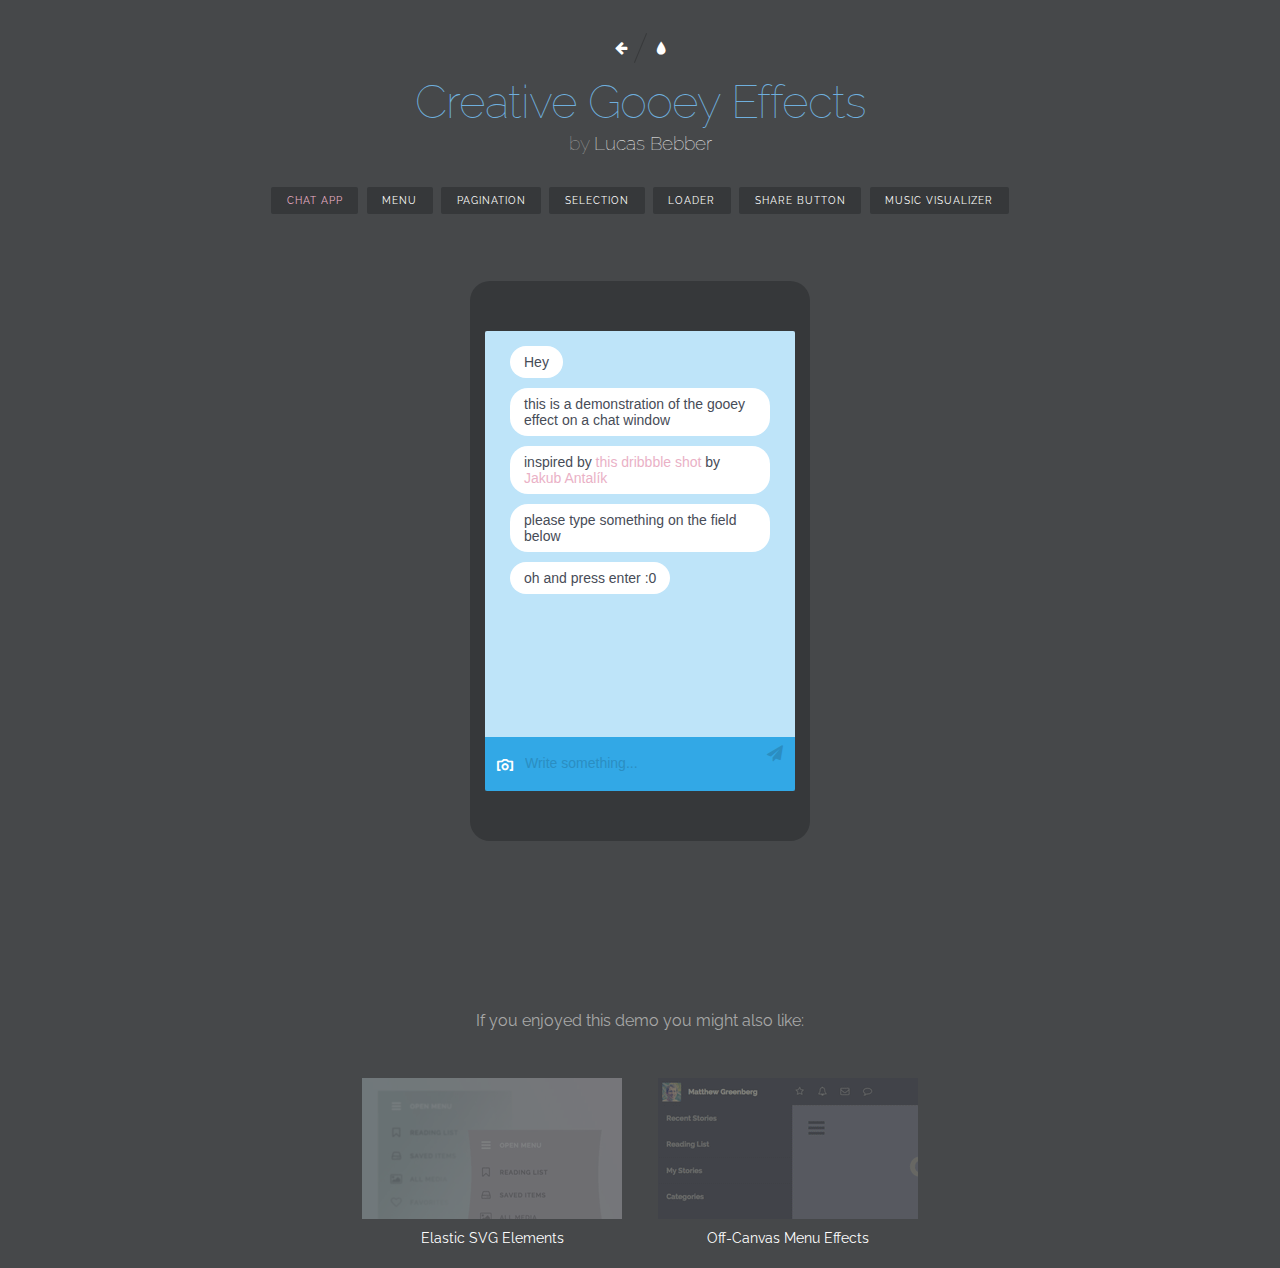
<file: index.html>
<!DOCTYPE html>
<html lang="en" class="no-js">
	<head>
		<meta charset="UTF-8" />
		<meta http-equiv="X-UA-Compatible" content="IE=edge">
		<meta name="viewport" content="width=device-width, initial-scale=1, user-scalable=no">
		<title>Creative Gooey Effects: Chat App</title>
		<meta name="description" content="Practical examples of how to apply the Gooey effect by Lucas Bebber" />
		<meta name="keywords" content="gooey, effect, inspiration, web design, example, css, svg, filter" />
		<meta name="author" content="Lucas Bebber for Codrops" />
		<link rel="shortcut icon" href="../favicon.ico">
		<link rel="stylesheet" type="text/css" href="css/normalize.css" />
		<link rel="stylesheet" type="text/css" href="fonts/font-awesome-4.3.0/css/font-awesome.min.css" />
		<link rel="stylesheet" type="text/css" href="fonts/vicons/vicons-font.css" />
		<link rel="stylesheet" type="text/css" href="css/base.css" />
		<link rel="stylesheet" type="text/css" href="css/chat.css" />
		<!--[if IE]>
  		<script src="http://html5shiv.googlecode.com/svn/trunk/html5.js"></script>
		<![endif]-->
	</head>
	<body class="demo-1">
		<div class="container">
			<header class="codrops-header">
				<div class="codrops-links">
					<a class="codrops-icon codrops-icon--prev" href="http://tympanus.net/Tutorials/PlayfulTrampolineEffect/" title="Previous Demo"><span>Previous Demo</span></a>
					<a class="codrops-icon codrops-icon--drop" href="http://tympanus.net/codrops/?p=23487" title="Back to the article"><span>Back to the Codrops article</span></a>
				</div>
				<h1>Creative Gooey Effects <span>by <a href="http://twitter.com/lucasbebber">Lucas Bebber</a></span></h1>
				<nav class="codrops-demos">
					<a class="current-demo" href="index.html">Chat App</a>
					<a href="menu.html">Menu</a>
					<a href="pagination.html">Pagination</a>
					<a href="select.html">Selection</a>
					<a href="send.html">Loader</a>
					<a href="share.html">Share Button</a>
					<a href="player.html">Music Visualizer</a>
				</nav>
			</header>
			<div class="content">
				<div class="chat-window">
					<div class="chat-messages">
						<ol class="chat-messages-list">
							<li class="chat-message chat-message-friend">
								<div class="chat-message-bubble">
									Hey
								</div>
							</li>
							<li class="chat-message chat-message-friend">
								<div class="chat-message-bubble">
									this is a demonstration of the gooey effect on a chat window
								</div>
							</li>
							<li class="chat-message chat-message-friend">
								<div class="chat-message-bubble">
									inspired by <a href="https://dribbble.com/shots/1901175-Chat-Animation">this dribbble shot</a> by <a href="https://dribbble.com/antalik">Jakub Antalík</a>
								</div>
							</li>
							<li class="chat-message chat-message-friend">
								<div class="chat-message-bubble">
									please type something on the field below
								</div>
							</li>
							<li class="chat-message chat-message-friend">
								<div class="chat-message-bubble">
									oh and press enter :0
								</div>
							</li>
						</ol>
					</div>
					<div class="chat-input-bar">
						<div class="chat-info-container">

						</div>
						<div class="chat-effect-container">
							<div class="chat-effect-bar"></div>
						</div>
						<div class="chat-input-wrapper">
							<button class="chat-input-tool">
								<i class="icon icon-camera"></i>
							</button>
							<div class="chat-input" contenteditable></div>
							<button class="chat-send">
								<i class="fa fa-paper-plane"></i>
							</button>
						</div>
					</div>
				</div>
			</div>
			<svg xmlns="http://www.w3.org/2000/svg" version="1.1" width="800">
			  <defs>
			    <filter id="goo">
			      <feGaussianBlur in="SourceGraphic" stdDeviation="10" result="blur" />
			      <feColorMatrix in="blur" mode="matrix" values="1 0 0 0 0  0 1 0 0 0  0 0 1 0 0  0 0 0 19 -9" result="goo" />
			      <feComposite in="SourceGraphic" in2="goo" />
			    </filter>
			  </defs>
			</svg>
			<!-- Related demos -->
			<section class="content content--related">
				<p>If you enjoyed this demo you might also like:</p>
				<a class="media-item" href="http://tympanus.net/Development/ElasticSVGElements/">
					<img class="media-item__img" src="img/related/MorphingShapeEffects.png">
					<h3 class="media-item__title">Elastic SVG Elements</h3>
				</a>
				<a class="media-item" href="http://tympanus.net/Development/OffCanvasMenuEffects/">
					<img class="media-item__img" src="img/related/OffCanvasMenuEffects.png">
					<h3 class="media-item__title">Off-Canvas Menu Effects</h3>
				</a>
			</section>
		</div><!-- /container -->
		<script src="js/jquery.min.js"></script>
		<script src="js/TweenMax.min.js"></script>
		<script src="js/chat.js"></script>
	</body>
</html>
</file>
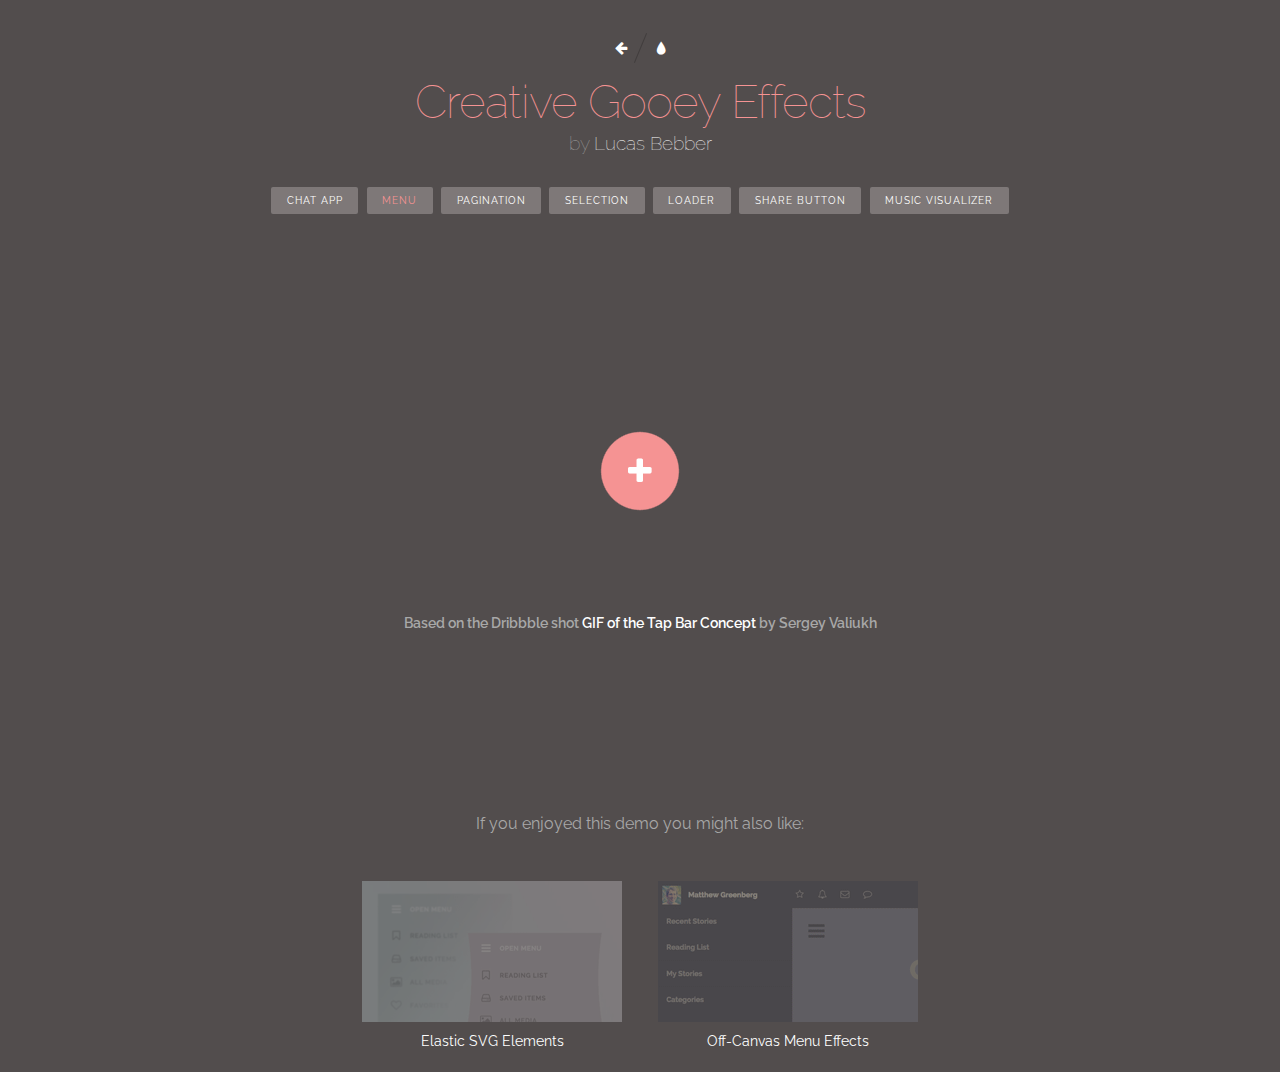
<file: menu.html>
<!DOCTYPE html>
<html lang="en" class="no-js">
	<head>
		<meta charset="UTF-8" />
		<meta http-equiv="X-UA-Compatible" content="IE=edge">
		<meta name="viewport" content="width=device-width, initial-scale=1, user-scalable=no">
		<title>Creative Gooey Effects: Menu</title>
		<meta name="description" content="Practical examples of how to apply the Gooey effect by Lucas Bebber" />
		<meta name="keywords" content="gooey, effect, inspiration, web design, example, css, svg, filter" />
		<meta name="author" content="Lucas Bebber for Codrops" />
		<link rel="shortcut icon" href="../favicon.ico">
		<link rel="stylesheet" type="text/css" href="css/normalize.css" />
		<link rel="stylesheet" type="text/css" href="fonts/font-awesome-4.3.0/css/font-awesome.min.css" />
		<link rel="stylesheet" type="text/css" href="fonts/vicons/vicons-font.css" />
		<link rel="stylesheet" type="text/css" href="css/base.css" />
		<link rel="stylesheet" type="text/css" href="css/menu.css" />
		<!--[if IE]>
  		<script src="http://html5shiv.googlecode.com/svn/trunk/html5.js"></script>
		<![endif]-->
	</head>
	<body class="demo-2">
		<div class="container">
			<header class="codrops-header">
				<div class="codrops-links">
					<a class="codrops-icon codrops-icon--prev" href="http://tympanus.net/Tutorials/PlayfulTrampolineEffect/" title="Previous Demo"><span>Previous Demo</span></a>
					<a class="codrops-icon codrops-icon--drop" href="http://tympanus.net/codrops/?p=23487" title="Back to the article"><span>Back to the Codrops article</span></a>
				</div>
				<h1>Creative Gooey Effects <span>by <a href="http://twitter.com/lucasbebber">Lucas Bebber</a></span></h1>
				<nav class="codrops-demos">
					<a href="index.html">Chat App</a>
					<a class="current-demo" href="menu.html">Menu</a>
					<a href="pagination.html">Pagination</a>
					<a href="select.html">Selection</a>
					<a href="send.html">Loader</a>
					<a href="share.html">Share Button</a>
					<a href="player.html">Music Visualizer</a>
				</nav>
			</header>
			<div class="content">
				<div class="menu">
					<div class="menu-wrapper">
						<ul class="menu-items">
							<li class="menu-item">
								<button class="menu-item-button">
									<i class="menu-item-icon icon icon-reply"></i>
								</button>
								<div class="menu-item-bounce"></div>
							</li>
							<li class="menu-item">
								<button class="menu-item-button">
									<i class="menu-item-icon icon icon-box"></i>
								</button>
								<div class="menu-item-bounce"></div>
							</li>
							<li class="menu-item">
								<button class="menu-item-button">
									<i class="menu-item-icon icon icon-trash"></i>
								</button>
								<div class="menu-item-bounce"></div>
							</li>
						</ul>
						<button class="menu-toggle-button">
							<i class="fa fa-plus menu-toggle-icon"></i>
						</button>
					</div>
				</div>
				<p class="info">Based on the Dribbble shot <a href="https://dribbble.com/shots/1936758-GIF-of-the-Tap-Bar-Concept">GIF of the Tap Bar Concept</a> by Sergey Valiukh</p>
			</div>

			<svg xmlns="http://www.w3.org/2000/svg" version="1.1" width="800">
			  <defs>
			    <filter id="goo">
			      <feGaussianBlur in="SourceGraphic" stdDeviation="10" result="blur" />
			      <feColorMatrix in="blur" mode="matrix" values="1 0 0 0 0  0 1 0 0 0  0 0 1 0 0  0 0 0 19 -9" result="goo" />
			      <feComposite in="SourceGraphic" in2="goo" operator="atop"/>
			    </filter>
			  </defs>
			</svg>
			<!-- Related demos -->
			<section class="content content--related">
				<p>If you enjoyed this demo you might also like:</p>
				<a class="media-item" href="http://tympanus.net/Development/ElasticSVGElements/">
					<img class="media-item__img" src="img/related/MorphingShapeEffects.png">
					<h3 class="media-item__title">Elastic SVG Elements</h3>
				</a>
				<a class="media-item" href="http://tympanus.net/Development/OffCanvasMenuEffects/">
					<img class="media-item__img" src="img/related/OffCanvasMenuEffects.png">
					<h3 class="media-item__title">Off-Canvas Menu Effects</h3>
				</a>
			</section>
			<script src="js/jquery.min.js"></script>
			<script src="js/TweenMax.min.js"></script>
			<script src="js/menu.js"></script>
		</div><!-- /container -->
	</body>
</html>
</file>
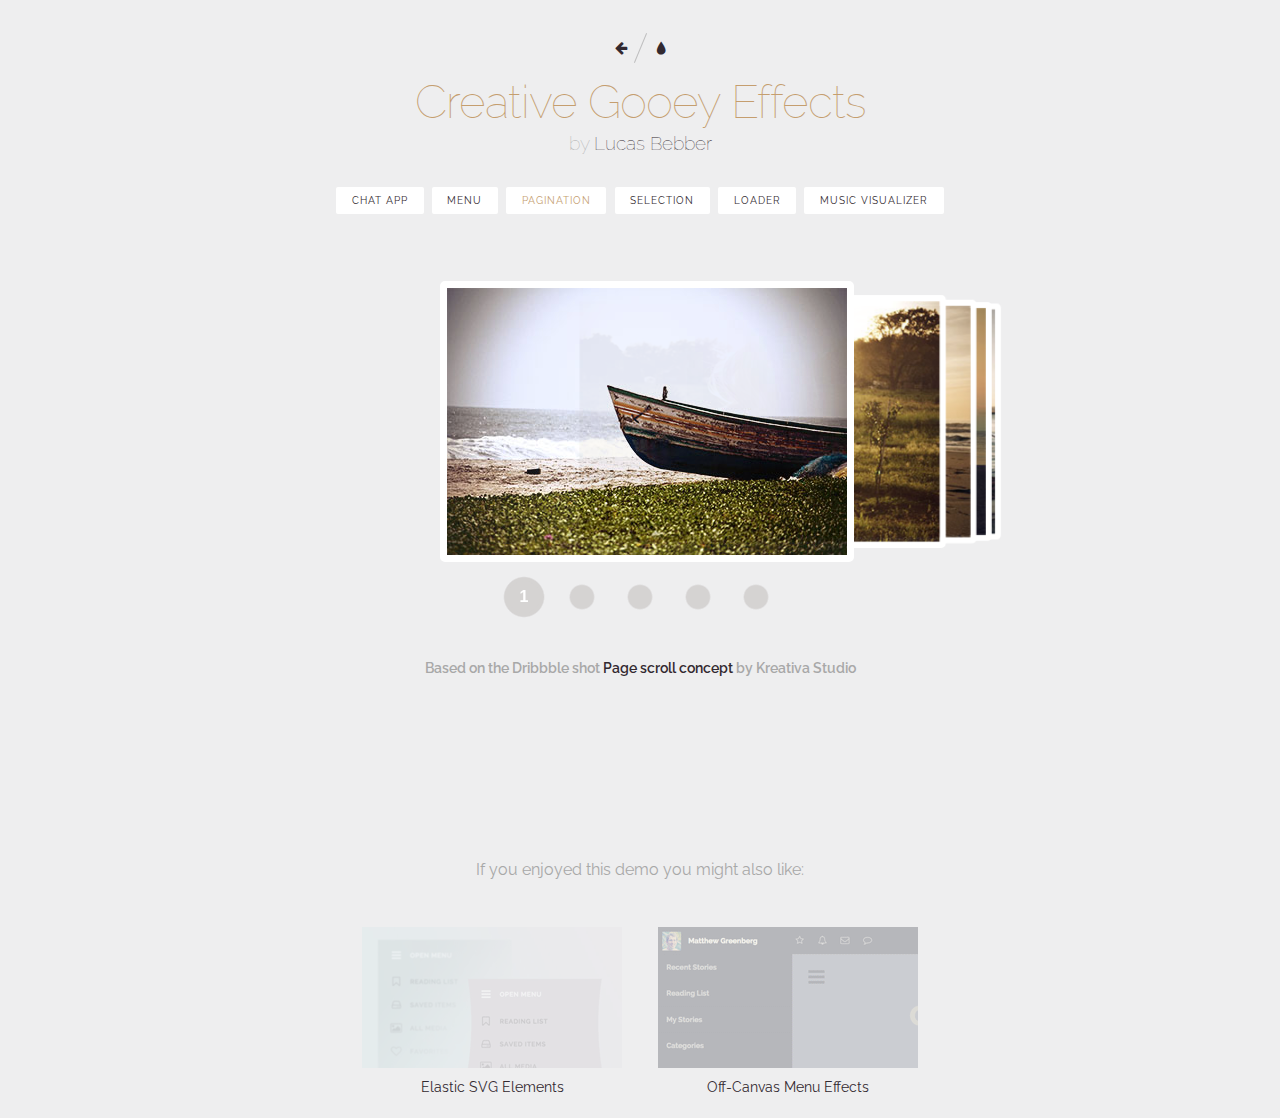
<file: pagination.html>
<!DOCTYPE html>
<html lang="en" class="no-js">
	<head>
		<meta charset="UTF-8" />
		<meta http-equiv="X-UA-Compatible" content="IE=edge">
		<meta name="viewport" content="width=device-width, initial-scale=1, user-scalable=no">
		<title>Creative Gooey Effects: Menu</title>
		<meta name="description" content="Practical examples of how to apply the Gooey effect by Lucas Bebber" />
		<meta name="keywords" content="gooey, effect, inspiration, web design, example, css, svg, filter" />
		<meta name="author" content="Lucas Bebber for Codrops" />
		<link rel="shortcut icon" href="../favicon.ico">
		<link rel="stylesheet" type="text/css" href="css/normalize.css" />
		<link rel="stylesheet" type="text/css" href="fonts/font-awesome-4.3.0/css/font-awesome.min.css" />
		<link rel="stylesheet" type="text/css" href="fonts/vicons/vicons-font.css" />
		<link rel="stylesheet" type="text/css" href="css/base.css" />
		<link rel="stylesheet" type="text/css" href="css/pagination.css" />
		<!--[if IE]>
  		<script src="http://html5shiv.googlecode.com/svn/trunk/html5.js"></script>
		<![endif]-->
	</head>
	<body class="demo-3">
		<div class="container">
			<header class="codrops-header">
				<div class="codrops-links">
					<a class="codrops-icon codrops-icon--prev" href="http://tympanus.net/Tutorials/PlayfulTrampolineEffect/" title="Previous Demo"><span>Previous Demo</span></a>
					<a class="codrops-icon codrops-icon--drop" href="http://tympanus.net/codrops/?p=23487" title="Back to the article"><span>Back to the Codrops article</span></a>
				</div>
				<h1>Creative Gooey Effects <span>by <a href="http://twitter.com/lucasbebber">Lucas Bebber</a></span></h1>
				<nav class="codrops-demos">
					<a href="index.html">Chat App</a>
					<a href="menu.html">Menu</a>
					<a class="current-demo" href="pagination.html">Pagination</a>
					<a href="select.html">Selection</a>
					<a href="send.html">Loader</a>
					<a href="player.html">Music Visualizer</a>
				</nav>
			</header>
			<div class="content">
				<div class="pagination">
					<div class="pagination-content">
						<div class="pagination-item">
							<img src="img/1.jpg" alt="image01" />
						</div>
						<div class="pagination-item">
							<img src="img/2.jpg" alt="image02" />
						</div>
						<div class="pagination-item">
							<img src="img/3.jpg" alt="image03" />
						</div>
						<div class="pagination-item">
							<img src="img/4.jpg" alt="image04" />
						</div>
						<div class="pagination-item">
							<img src="img/5.jpg" alt="image05" />
						</div>
					</div>
					<div class="pagination-navigation">
						<div class="pagination-current"></div>
						<div class="pagination-dots">
							<button class="pagination-dot">
								<span class="pagination-number">1</span>
							</button>
							<button class="pagination-dot">
								<span class="pagination-number">2</span>
							</button>
							<button class="pagination-dot">
								<span class="pagination-number">3</span>
							</button>
							<button class="pagination-dot">
								<span class="pagination-number">4</span>
							</button>
							<button class="pagination-dot">
								<span class="pagination-number">5</span>
							</button>
						</div>
					</div>
				</div>
				<p class="info">Based on the Dribbble shot <a href="https://dribbble.com/shots/1676635-Page-scroll-concept">Page scroll concept</a> by Kreativa Studio</p>
			</div>

			<svg xmlns="http://www.w3.org/2000/svg" version="1.1" width="800">
			  <defs>
			    <filter id="goo">
			      <feGaussianBlur in="SourceGraphic" stdDeviation="10" result="blur" />
			      <feColorMatrix in="blur" mode="matrix" values="1 0 0 0 0  0 1 0 0 0  0 0 1 0 0  0 0 0 19 -9" result="goo" />
			      <feComposite in="SourceGraphic" in2="goo" operator="atop"/>
			    </filter>
			  </defs>
			</svg>
			<!-- Related demos -->
			<section class="content content--related">
				<p>If you enjoyed this demo you might also like:</p>
				<a class="media-item" href="http://tympanus.net/Development/ElasticSVGElements/">
					<img class="media-item__img" src="img/related/MorphingShapeEffects.png">
					<h3 class="media-item__title">Elastic SVG Elements</h3>
				</a>
				<a class="media-item" href="http://tympanus.net/Development/OffCanvasMenuEffects/">
					<img class="media-item__img" src="img/related/OffCanvasMenuEffects.png">
					<h3 class="media-item__title">Off-Canvas Menu Effects</h3>
				</a>
			</section>
			<script src="js/jquery.min.js"></script>
			<script src="js/TweenMax.min.js"></script>
			<script src="js/pagination.js"></script>
		</div><!-- /container -->
	</body>
</html>
</file>
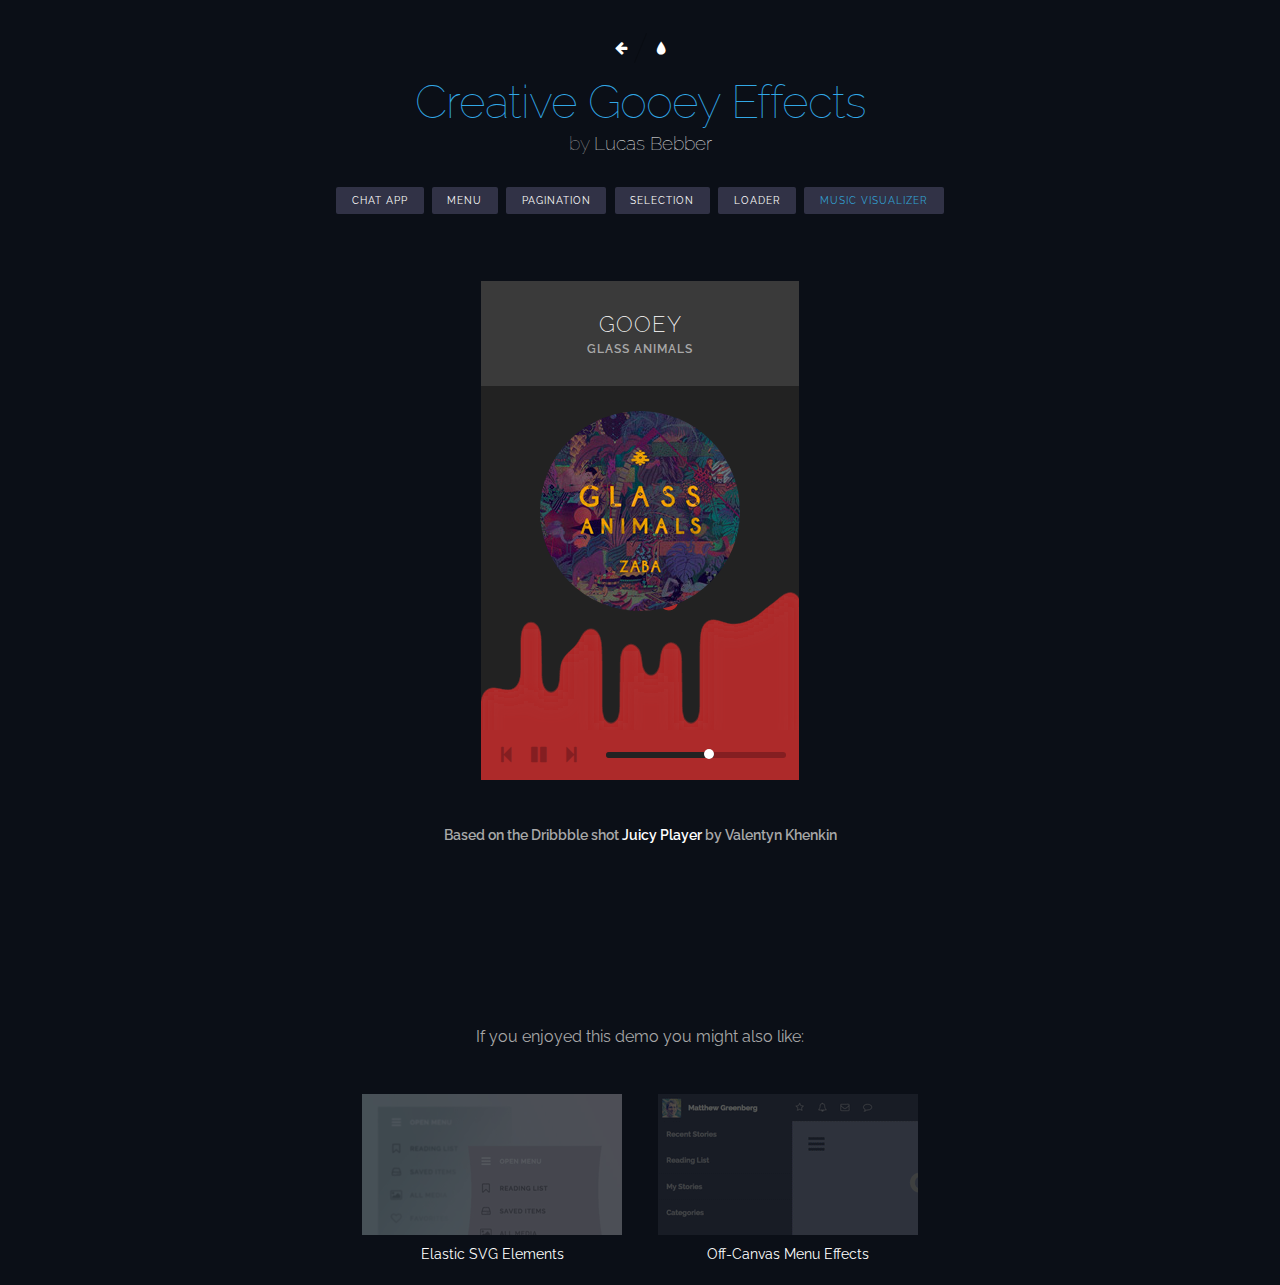
<file: player.html>
<!DOCTYPE html>
<html lang="en" class="no-js">
	<head>
		<meta charset="UTF-8" />
		<meta http-equiv="X-UA-Compatible" content="IE=edge">
		<meta name="viewport" content="width=device-width, initial-scale=1, user-scalable=no">
		<title>Creative Gooey Effects: Music Visualizer</title>
		<meta name="description" content="Practical examples of how to apply the Gooey effect by Lucas Bebber" />
		<meta name="keywords" content="gooey, effect, inspiration, web design, example, css, svg, filter" />
		<meta name="author" content="Lucas Bebber for Codrops" />
		<link rel="shortcut icon" href="../favicon.ico">
		<link rel="stylesheet" type="text/css" href="css/normalize.css" />
		<link rel="stylesheet" type="text/css" href="fonts/font-awesome-4.3.0/css/font-awesome.min.css" />
		<link rel="stylesheet" type="text/css" href="fonts/vicons/vicons-font.css" />
		<link rel="stylesheet" type="text/css" href="css/base.css" />
		<link rel="stylesheet" type="text/css" href="css/player.css" />
		<!--[if IE]>
  		<script src="http://html5shiv.googlecode.com/svn/trunk/html5.js"></script>
		<![endif]-->
	</head>
	<body class="demo-6">
		<div class="container">
			<header class="codrops-header">
				<div class="codrops-links">
					<a class="codrops-icon codrops-icon--prev" href="http://tympanus.net/Tutorials/PlayfulTrampolineEffect/" title="Previous Demo"><span>Previous Demo</span></a>
					<a class="codrops-icon codrops-icon--drop" href="http://tympanus.net/codrops/?p=23487" title="Back to the article"><span>Back to the Codrops article</span></a>
				</div>
				<h1>Creative Gooey Effects <span>by <a href="http://twitter.com/lucasbebber">Lucas Bebber</a></span></h1>
				<nav class="codrops-demos">
					<a href="index.html">Chat App</a>
					<a href="menu.html">Menu</a>
					<a href="pagination.html">Pagination</a>
					<a href="select.html">Selection</a>
					<a href="send.html">Loader</a>
					<a class="current-demo" href="player.html">Music Visualizer</a>
				</nav>
			</header>
			<div class="content">
				<div class="player">
					<div class="player-info">
						<div class="player-info-text">
							<h2 class="player-song-name">Gooey</h2>
							<h3 class="player-artist">Glass Animals</h3>
						</div>
						<div class="player-cover">
							<img src="img/glassanimals.jpg" alt="Glass Animals Albumart">
						</div>
					</div>
					<div class="player-spectrum">
						<div class="player-spectrum-bars">
							<div class="player-spectrum-bar"></div>
							<div class="player-spectrum-bar"></div>
							<div class="player-spectrum-bar"></div>
							<div class="player-spectrum-bar"></div>
							<div class="player-spectrum-bar"></div>
							<div class="player-spectrum-bar"></div>
							<div class="player-spectrum-bar"></div>
							<div class="player-spectrum-bar"></div>
							<div class="player-spectrum-bar"></div>
							<div class="player-spectrum-bar"></div>
							<div class="player-spectrum-bar"></div>
							<div class="player-spectrum-bar"></div>
							<div class="player-spectrum-bar"></div>
							<div class="player-spectrum-bar"></div>
							<div class="player-spectrum-bar"></div>
							<div class="player-spectrum-bar"></div>
						</div>
						<div class="player-spectrum-floor"></div>
					</div>
					<div class="player-drops"></div>
					<div class="player-controls">
						<div class="player-buttons">
							<button class="player-button">
								<i class="fa fa-step-backward"></i> 
							</button>
							<button class="player-button play-pause-button">
								<i class="fa fa-pause"></i> 
							</button>
							<button class="player-button">
								<i class="fa fa-step-forward"></i> 
							</button>
						</div>
						<div class="player-slider"></div>
					</div>
				</div>
				<p class="info">Based on the Dribbble shot <a href="https://dribbble.com/shots/1857356-Juicy-Player">Juicy Player</a> by Valentyn Khenkin</p>
			</div>
			<svg xmlns="http://www.w3.org/2000/svg" version="1.1" width="800">
			  <defs>
			    <filter id="goo">
			      <feGaussianBlur in="SourceGraphic" stdDeviation="10" result="blur" />
			      <feColorMatrix in="blur" mode="matrix" values="1 0 0 0 0  0 1 0 0 0  0 0 1 0 0  0 0 0 19 -9" result="goo" />
			      <feComposite in="SourceGraphic" in2="goo" operator="atop"/>
			    </filter>
			    <filter id="goo-no-comp">
			      <feGaussianBlur in="SourceGraphic" stdDeviation="10" result="blur" />
			      <feColorMatrix in="blur" mode="matrix" values="1 0 0 0 0  0 1 0 0 0  0 0 1 0 0  0 0 0 20 -9" result="goo" />
			    </filter>
			    <filter id="goo-drops">
			      <feGaussianBlur in="SourceGraphic" stdDeviation="6" result="blur" />
			      <feColorMatrix in="blur" mode="matrix" values="1 0 0 0 0  0 1 0 0 0  0 0 1 0 0  0 0 0 19 -9" result="goo" />
			    </filter>
			  </defs>
			</svg>
			<!-- Related demos -->
			<section class="content content--related">
				<p>If you enjoyed this demo you might also like:</p>
				<a class="media-item" href="http://tympanus.net/Development/ElasticSVGElements/">
					<img class="media-item__img" src="img/related/MorphingShapeEffects.png">
					<h3 class="media-item__title">Elastic SVG Elements</h3>
				</a>
				<a class="media-item" href="http://tympanus.net/Development/OffCanvasMenuEffects/">
					<img class="media-item__img" src="img/related/OffCanvasMenuEffects.png">
					<h3 class="media-item__title">Off-Canvas Menu Effects</h3>
				</a>
			</section>
			<script src="js/jquery.min.js"></script>
			<script src="js/TweenMax.min.js"></script>
			<script src="js/player.js"></script>
		</div><!-- /container -->
	</body>
</html>
</file>
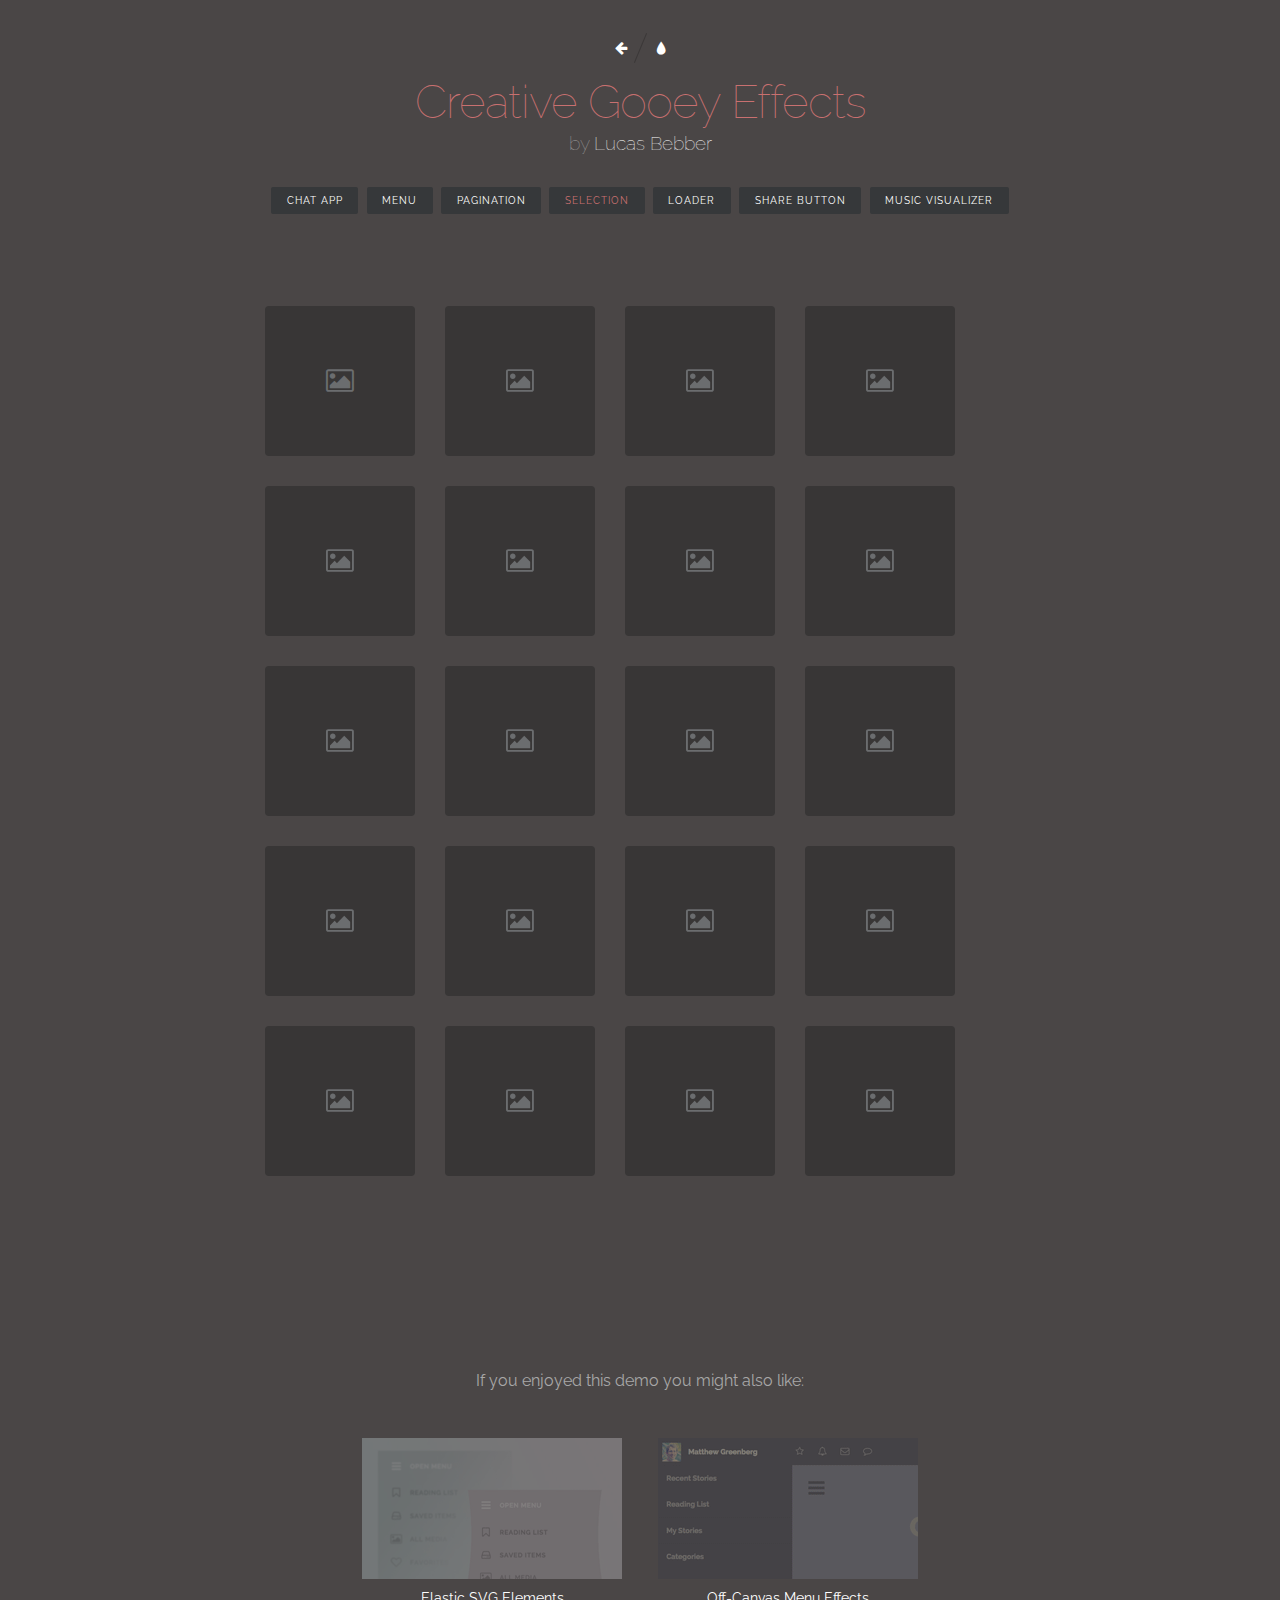
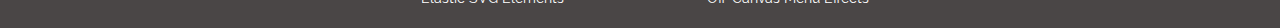
<file: select.html>
<!DOCTYPE html>
<html lang="en" class="no-js">
	<head>
		<meta charset="UTF-8" />
		<meta http-equiv="X-UA-Compatible" content="IE=edge">
		<meta name="viewport" content="width=device-width, initial-scale=1, user-scalable=no">
		<title>Creative Gooey Effects: Selection</title>
		<meta name="description" content="Practical examples of how to apply the Gooey effect by Lucas Bebber" />
		<meta name="keywords" content="gooey, effect, inspiration, web design, example, css, svg, filter" />
		<meta name="author" content="Lucas Bebber for Codrops" />
		<link rel="shortcut icon" href="../favicon.ico">
		<link rel="stylesheet" type="text/css" href="css/normalize.css" />
		<link rel="stylesheet" type="text/css" href="fonts/font-awesome-4.3.0/css/font-awesome.min.css" />
		<link rel="stylesheet" type="text/css" href="fonts/vicons/vicons-font.css" />
		<link rel="stylesheet" type="text/css" href="css/base.css" />
		<link rel="stylesheet" type="text/css" href="css/select.css" />
		<!--[if IE]>
  		<script src="http://html5shiv.googlecode.com/svn/trunk/html5.js"></script>
		<![endif]-->
	</head>
	<body class="demo-4">
		<div class="container">
			<header class="codrops-header">
				<div class="codrops-links">
					<a class="codrops-icon codrops-icon--prev" href="http://tympanus.net/Tutorials/PlayfulTrampolineEffect/" title="Previous Demo"><span>Previous Demo</span></a>
					<a class="codrops-icon codrops-icon--drop" href="http://tympanus.net/codrops/?p=23487" title="Back to the article"><span>Back to the Codrops article</span></a>
				</div>
				<h1>Creative Gooey Effects <span>by <a href="http://twitter.com/lucasbebber">Lucas Bebber</a></span></h1>
				<nav class="codrops-demos">
					<a href="index.html">Chat App</a>
					<a href="menu.html">Menu</a>
					<a href="pagination.html">Pagination</a>
					<a class="current-demo" href="select.html">Selection</a>
					<a href="send.html">Loader</a>
					<a href="share.html">Share Button</a>
					<a href="player.html">Music Visualizer</a>
				</nav>
			</header>
			<div class="content">
				<div class="select-container">
					<div class="selection-highlights"></div>
					<div class="selection-content"></div>
				</div>
			</div>
			<svg xmlns="http://www.w3.org/2000/svg" version="1.1" width="800">
			  <defs>
			    <filter id="goo">
			      <feGaussianBlur in="SourceGraphic" stdDeviation="9" result="blur" />
			      <feColorMatrix in="blur" mode="matrix" values="1 0 0 0 0  0 1 0 0 0  0 0 1 0 0  0 0 0 20 -6" result="goo" />
			      <feComposite in="SourceGraphic" in2="goo" operator="atop" result="goo"/>
			    </filter>
			  </defs>
			</svg>
			<!-- Related demos -->
			<section class="content content--related">
				<p>If you enjoyed this demo you might also like:</p>
				<a class="media-item" href="http://tympanus.net/Development/ElasticSVGElements/">
					<img class="media-item__img" src="img/related/MorphingShapeEffects.png">
					<h3 class="media-item__title">Elastic SVG Elements</h3>
				</a>
				<a class="media-item" href="http://tympanus.net/Development/OffCanvasMenuEffects/">
					<img class="media-item__img" src="img/related/OffCanvasMenuEffects.png">
					<h3 class="media-item__title">Off-Canvas Menu Effects</h3>
				</a>
			</section>
		</div><!-- /container -->
		<script src="js/jquery.min.js"></script>
		<script src="js/TweenMax.min.js"></script>
		<script src="js/select.js"></script>
	</body>
</html>
</file>
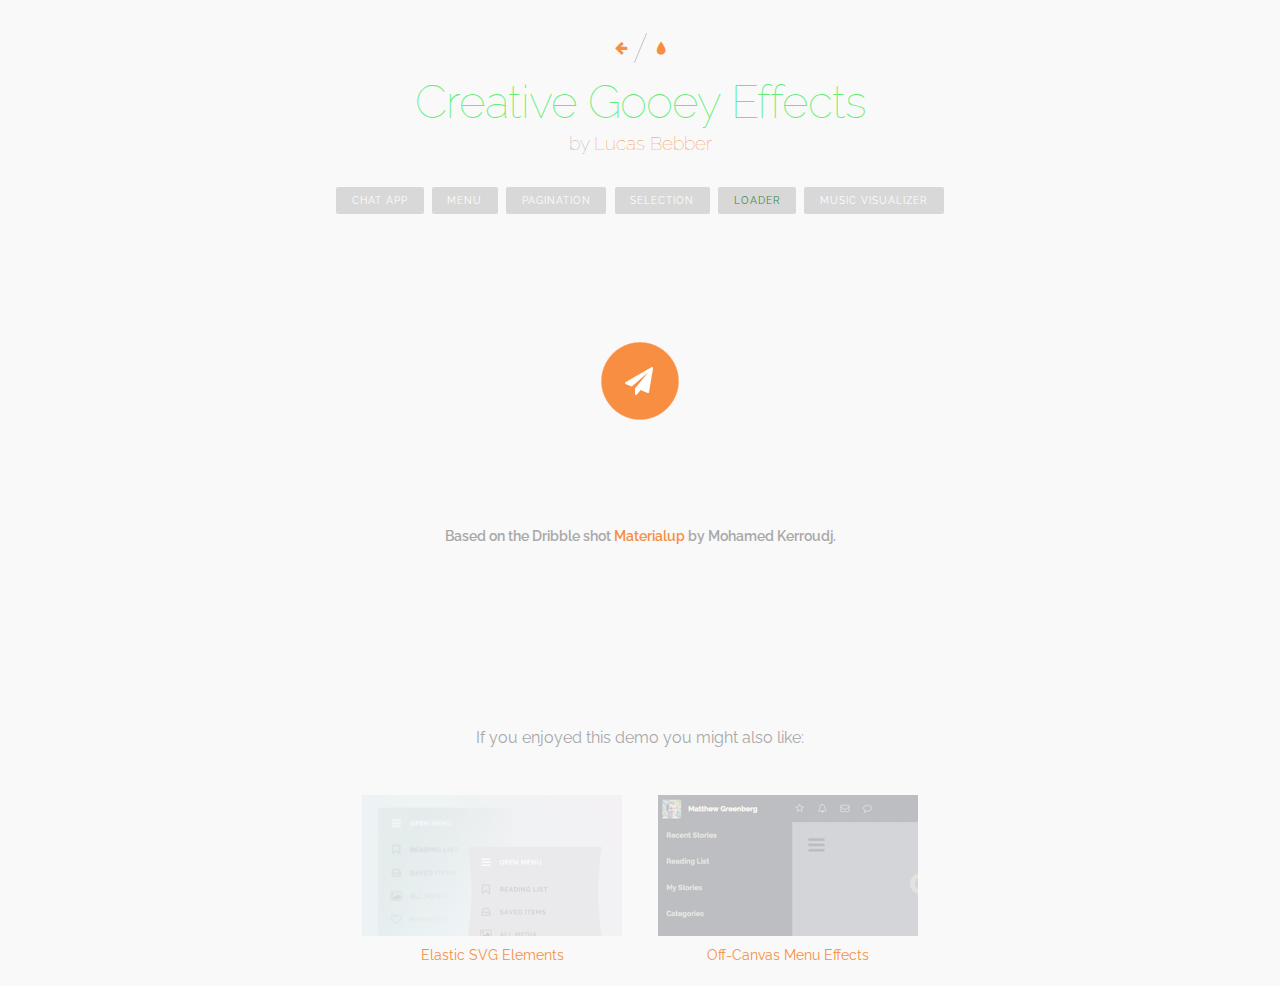
<file: send.html>
<!DOCTYPE html>
<html lang="en" class="no-js">
	<head>
		<meta charset="UTF-8" />
		<meta http-equiv="X-UA-Compatible" content="IE=edge">
		<meta name="viewport" content="width=device-width, initial-scale=1, user-scalable=no">
		<title>Creative Gooey Effects: Loader</title>
		<meta name="description" content="Practical examples of how to apply the Gooey effect by Lucas Bebber" />
		<meta name="keywords" content="gooey, effect, inspiration, web design, example, css, svg, filter" />
		<meta name="author" content="Lucas Bebber for Codrops" />
		<link rel="shortcut icon" href="../favicon.ico">
		<link rel="stylesheet" type="text/css" href="css/normalize.css" />
		<link rel="stylesheet" type="text/css" href="fonts/font-awesome-4.3.0/css/font-awesome.min.css" />
		<link rel="stylesheet" type="text/css" href="fonts/vicons/vicons-font.css" />
		<link rel="stylesheet" type="text/css" href="css/base.css" />
		<link rel="stylesheet" type="text/css" href="css/send.css" />
		<!--[if IE]>
  		<script src="http://html5shiv.googlecode.com/svn/trunk/html5.js"></script>
		<![endif]-->
	</head>
	<body class="demo-5">
		<div class="container">
			<header class="codrops-header">
				<div class="codrops-links">
					<a class="codrops-icon codrops-icon--prev" href="http://tympanus.net/Tutorials/PlayfulTrampolineEffect/" title="Previous Demo"><span>Previous Demo</span></a>
					<a class="codrops-icon codrops-icon--drop" href="http://tympanus.net/codrops/?p=23487" title="Back to the article"><span>Back to the Codrops article</span></a>
				</div>
				<h1>Creative Gooey Effects <span>by <a href="http://twitter.com/lucasbebber">Lucas Bebber</a></span></h1>
				<nav class="codrops-demos">
					<a href="index.html">Chat App</a>
					<a href="menu.html">Menu</a>
					<a href="pagination.html">Pagination</a>
					<a href="select.html">Selection</a>
					<a class="current-demo" href="send.html">Loader</a>
					<a href="player.html">Music Visualizer</a>
				</nav>
			</header>
			<div class="content">
				<div class="send">
					<div class="send-indicator">
						<div class="send-indicator-dot"></div>
						<div class="send-indicator-dot"></div>
						<div class="send-indicator-dot"></div>
						<div class="send-indicator-dot"></div>
					</div>
					<button class="send-button">
						<i class="fa fa-send send-icon"></i>
						<i class="fa fa-check sent-icon"></i>
					</button>
				</div>
				<p class="info">Based on the Dribble shot <a href="https://dribbble.com/shots/1932977-Materialup">Materialup</a> by Mohamed Kerroudj.</p>
			</div>
			<svg xmlns="http://www.w3.org/2000/svg" version="1.1" width="800">
			  <defs>
			    <filter id="goo">
			      <feGaussianBlur in="SourceGraphic" stdDeviation="10" result="blur" />
			      <feColorMatrix in="blur" mode="matrix" values="1 0 0 0 0  0 1 0 0 0  0 0 1 0 0  0 0 0 19 -9" result="goo" />
			      <feComposite in="SourceGraphic" in2="goo" operator="atop"/>
			    </filter>
			    <filter id="goo-no-comp">
			      <feGaussianBlur in="SourceGraphic" stdDeviation="10" result="blur" />
			      <feColorMatrix in="blur" mode="matrix" values="1 0 0 0 0  0 1 0 0 0  0 0 1 0 0  0 0 0 19 -9" result="goo" />
			    </filter>
			  </defs>
			</svg>
			<!-- Related demos -->
			<section class="content content--related">
				<p>If you enjoyed this demo you might also like:</p>
				<a class="media-item" href="http://tympanus.net/Development/ElasticSVGElements/">
					<img class="media-item__img" src="img/related/MorphingShapeEffects.png">
					<h3 class="media-item__title">Elastic SVG Elements</h3>
				</a>
				<a class="media-item" href="http://tympanus.net/Development/OffCanvasMenuEffects/">
					<img class="media-item__img" src="img/related/OffCanvasMenuEffects.png">
					<h3 class="media-item__title">Off-Canvas Menu Effects</h3>
				</a>
			</section>
			<script src="js/jquery.min.js"></script>
			<script src="js/TweenMax.min.js"></script>
			<script src="js/send.js"></script>
		</div><!-- /container -->
	</body>
</html>
</file>
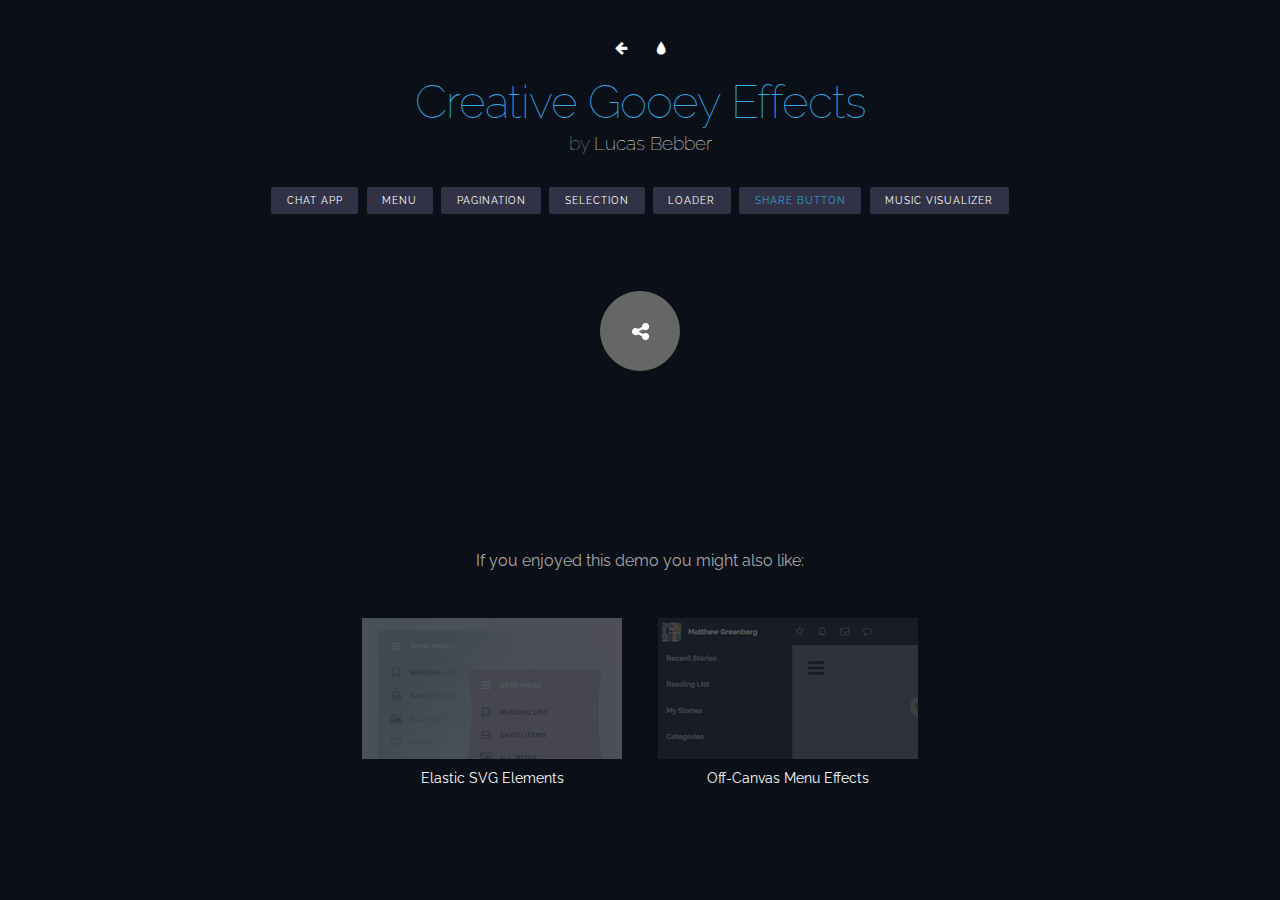
<file: share.html>
<!DOCTYPE html>
<html lang="en" class="no-js">
	<head>
		<meta charset="UTF-8" />
		<meta http-equiv="X-UA-Compatible" content="IE=edge">
		<meta name="viewport" content="width=device-width, initial-scale=1, user-scalable=no">
		<title>Creative Gooey Effects: Share Button</title>
		<meta name="description" content="Practical examples of how to apply the Gooey effect by Lucas Bebber" />
		<meta name="keywords" content="gooey, effect, inspiration, web design, example, css, svg, filter" />
		<meta name="author" content="Lucas Bebber for Codrops" />
		<link rel="shortcut icon" href="../favicon.ico">
		<link rel="stylesheet" type="text/css" href="css/normalize.css" />
		<link rel="stylesheet" type="text/css" href="fonts/font-awesome-4.3.0/css/font-awesome.min.css" />
		<link rel="stylesheet" type="text/css" href="fonts/vicons/vicons-font.css" />
		<link rel="stylesheet" type="text/css" href="css/base.css" />
		<link rel="stylesheet" type="text/css" href="css/share.css" />
		<!--[if IE]>
  		<script src="http://html5shiv.googlecode.com/svn/trunk/html5.js"></script>
		<![endif]-->
	</head>
	<body class="demo-6">
		<div class="container">
			<header class="codrops-header">
				<div class="codrops-links">
					<a class="codrops-icon codrops-icon--prev" href="http://tympanus.net/Tutorials/PlayfulTrampolineEffect/" title="Previous Demo"><span>Previous Demo</span></a>
					<a class="codrops-icon codrops-icon--drop" href="http://tympanus.net/codrops/?p=23487" title="Back to the article"><span>Back to the Codrops article</span></a>
				</div>
				<h1>Creative Gooey Effects <span>by <a href="http://twitter.com/lucasbebber">Lucas Bebber</a></span></h1>
				<nav class="codrops-demos">
					<a href="index.html">Chat App</a>
					<a href="menu.html">Menu</a>
					<a href="pagination.html">Pagination</a>
					<a href="select.html">Selection</a>
					<a href="send.html">Loader</a>
					<a class="current-demo" href="share.html">Share Button</a>
					<a href="player.html">Music Visualizer</a>
				</nav>
			</header>
			<div class="content">
				<div class="share">
					<button class="share-toggle-button">
						<i class="share-icon fa fa-share-alt"></i>
					</button>
					<ul class="share-items">
						<li class="share-item">
							<a href="#" class="share-button">
								<i class="share-icon fa fa-facebook"></i>
							</a>
						</li>
						<li class="share-item">
							<a href="#" class="share-button">
								<i class="share-icon fa fa-twitter"></i>
							</a>
						</li>
						<li class="share-item">
							<a href="#" class="share-button">
								<i class="share-icon fa fa-pinterest"></i>
							</a>
						</li>
						<li class="share-item">
							<a href="#" class="share-button">
								<i class="share-icon fa fa-tumblr"></i>
							</a>
						</li>
					</ul>
				</div>
			</div>
			
			<svg xmlns="http://www.w3.org/2000/svg" version="1.1" width="800">
			  <defs>
			    <filter id="goo">
			      <feGaussianBlur in="SourceGraphic" stdDeviation="12" result="blur" />
			      <feColorMatrix in="blur" mode="matrix" values="1 0 0 0 0  0 1 0 0 0  0 0 1 0 0  0 0 0 35 -15" result="goo" />
			      <feComposite in="SourceGraphic" in2="goo" operator="atop"/>
			    </filter>
			  </defs>
			</svg>
			<!-- Related demos -->
			<section class="content content--related">
				<p>If you enjoyed this demo you might also like:</p>
				<a class="media-item" href="http://tympanus.net/Development/ElasticSVGElements/">
					<img class="media-item__img" src="img/related/MorphingShapeEffects.png">
					<h3 class="media-item__title">Elastic SVG Elements</h3>
				</a>
				<a class="media-item" href="http://tympanus.net/Development/OffCanvasMenuEffects/">
					<img class="media-item__img" src="img/related/OffCanvasMenuEffects.png">
					<h3 class="media-item__title">Off-Canvas Menu Effects</h3>
				</a>
			</section>
		</div><!-- /container -->
		<script src="js/jquery.min.js"></script>
		<script src="js/TweenMax.min.js"></script>
		<script src="js/share.js"></script>
	</body>
</html>
</file>
<file: fonts/vicons/vicons-font.css>
@font-face {
	font-family: 'vicons';
	src:url('vicons.eot?1u5j7r');
	src:url('vicons.eot?#iefix1u5j7r') format('embedded-opentype'),
		url('vicons.woff?1u5j7r') format('woff'),
		url('vicons.ttf?1u5j7r') format('truetype'),
		url('vicons.svg?1u5j7r#vicons') format('svg');
	font-weight: normal;
	font-style: normal;
}

.icon {
	display: inline-block;
	position: relative;
	font-family: 'vicons';
	font-size: inherit;
	font-style: normal;
	line-height: inherit;
	vertical-align: middle;
	text-rendering: auto;
	font-weight: normal;
	-webkit-font-smoothing: antialiased;
	-moz-osx-font-smoothing: grayscale;
	transform: translate(0, 0);
}

.icon::before {
	display: inline-block;
	width: 100%;
}

.icon-box:before {
	content: "\e600";
}

.icon-write:before {
	content: "\e601";
}

.icon-clock:before {
	content: "\e602";
}

.icon-reply:before {
	content: "\e603";
}

.icon-reply-all:before {
	content: "\e604";
}

.icon-forward:before,
.icon-backward:before {
	content: "\e605";
}

.icon-backward:before {
	-webkit-transform: rotate(180deg);
	transform: rotate(180deg);
}

.icon-flag:before {
	content: "\e606";
}

.icon-search:before {
	content: "\e607";
}

.icon-trash:before {
	content: "\e608";
}

.icon-envelope:before {
	content: "\e609";
}

.icon-bubble:before {
	content: "\e60a";
}

.icon-bubbles:before {
	content: "\e60b";
}

.icon-user:before {
	content: "\e60c";
}

.icon-users:before {
	content: "\e60d";
}

.icon-cloud:before {
	content: "\e60e";
}

.icon-download:before {
	content: "\e60f";
}

.icon-upload:before {
	content: "\e610";
}

.icon-rain:before {
	content: "\e611";
}

.icon-sun:before {
	content: "\e612";
}

.icon-moon:before {
	content: "\e613";
}

.icon-bell:before {
	content: "\e614";
}

.icon-folder:before {
	content: "\e615";
}

.icon-pin:before {
	content: "\e616";
}

.icon-sound:before {
	content: "\e617";
}

.icon-microphone:before {
	content: "\e618";
}

.icon-camera:before {
	content: "\e619";
}

.icon-image:before {
	content: "\e61a";
}

.icon-cog:before {
	content: "\e61b";
}

.icon-calendar:before {
	content: "\e61c";
}

.icon-book:before {
	content: "\e61d";
}

.icon-map-marker:before {
	content: "\e61e";
}

.icon-store:before {
	content: "\e61f";
}

.icon-support:before {
	content: "\e620";
}

.icon-tag:before {
	content: "\e621";
}

.icon-heart:before {
	content: "\e622";
}

.icon-video-camera:before {
	content: "\e623";
}

.icon-trophy:before {
	content: "\e624";
}

.icon-cart:before {
	content: "\e625";
}

.icon-eye:before {
	content: "\e626";
}

.icon-cancel:before {
	content: "\e627";
}

.icon-chart:before {
	content: "\e628";
}

.icon-target:before {
	content: "\e629";
}

.icon-printer:before {
	content: "\e62a";
}

.icon-location:before {
	content: "\e62b";
}

.icon-bookmark:before {
	content: "\e62c";
}

.icon-monitor:before {
	content: "\e62d";
}

.icon-cross:before {
	content: "\e62e";
}

.icon-plus:before {
	content: "\e62f";
}

.icon-left:before,
.icon-right:before {
	content: "\e630";
}

.icon-previous:before,
.icon-right:before,
.icon-down:before {
	-webkit-transform: rotate(180deg);
	transform: rotate(180deg);
}

.icon-up:before,
.icon-down:before {
	content: "\e631";
}

.icon-browser:before {
	content: "\e632";
}

.icon-windows:before {
	content: "\e633";
}

.icon-switch:before {
	content: "\e634";
}

.icon-dashboard:before {
	content: "\e635";
}

.icon-play:before {
	content: "\e636";
}

.icon-fast-forward:before {
	content: "\e637";
}

.icon-previous:before,
.icon-next:before {
	content: "\e638";
}

.icon-refresh:before {
	content: "\e639";
}

.icon-film:before {
	content: "\e63a";
}

.icon-home:before {
	content: "\e63b";
}
</file>
<file: css/base.css>
@import url(http://fonts.googleapis.com/css?family=Raleway:100,400,600,800);
@font-face {
	font-weight: normal;
	font-style: normal;
	font-family: 'codropsicons';
	src: url("../fonts/codropsicons/codropsicons.eot");
	src: url("../fonts/codropsicons/codropsicons.eot?#iefix") format("embedded-opentype"), url("../fonts/codropsicons/codropsicons.woff") format("woff"), url("../fonts/codropsicons/codropsicons.ttf") format("truetype"), url("../fonts/codropsicons/codropsicons.svg#codropsicons") format("svg");
}

*,
*:after,
*:before {
	-webkit-box-sizing: border-box;
	box-sizing: border-box;
}

.cf:before,
.cf:after {
	content: '';
	display: table;
}

.cf:after {
	clear: both;
}

body {
	background: #46484a;
	color: #a8a8a8;
	font-weight: 400;
	font-size: 1em;
	font-family: 'Raleway', 'Avenir Next', 'Helvetica Neue', Helvetica, Arial, sans-serif;
}

a {
	color: #fff;
	text-decoration: none;
	outline: none;
}

a:hover,
a:focus,
.codrops-demos a.current-demo {
	color: #eab1c6;
	outline: none;
}

button:focus {
	outline: none;
}

.container {
	margin: 0 auto;
	text-align: center;
	overflow: hidden;
}

.content {
	text-align: left;
}

.info {
	text-align: center;
	padding-top: 2.5em;
	font-size: 0.85em;
	font-weight: 600;
}

/* Header */
.codrops-header {
	padding: 2em 0 4em;
	letter-spacing: -1px;
}

.codrops-header h1 {
	font-weight: 100;
	font-size: 2.9em;
	line-height: 1;
	margin: 0;
	color: #6fafdd;
}

.codrops-header h1 span {
	display: block;
	font-size: 40%;
	letter-spacing: 0;
	padding: 10px 0 30px;
	color: #a8a8a8;
}

.codrops-links {
	position: relative;
	display: inline-block;
	white-space: nowrap;
	text-align: center;
	font-size: 0.9em;
	margin-bottom: 15px;
	min-height: 32px;
}

.codrops-links::after {
	position: absolute;
	top: 0;
	left: 50%;
	width: 1px;
	height: 100%;
	background: rgba(0,0,0,0.2);
	content: '';
	-webkit-transform: rotate3d(0, 0, 1, 22.5deg);
	transform: rotate3d(0, 0, 1, 22.5deg);
}

.codrops-icon {
	display: inline-block;
	margin: 0.5em;
	padding: 0em 0;
	width: 1.5em;
	text-decoration: none;
}

.codrops-icon:before {
	margin: 0 5px;
	text-transform: none;
	font-weight: normal;
	font-style: normal;
	font-variant: normal;
	font-family: 'codropsicons';
	line-height: 1;
	speak: none;
	-webkit-font-smoothing: antialiased;
}

.codrops-icon span {
	display: none;
}

.codrops-icon--drop:before {
	content: "\e001";
}

.codrops-icon--prev:before {
	content: "\e004";
}

/* Demo links */
.codrops-demos a {
	display: inline-block;
	text-transform: uppercase;
	letter-spacing: 1px;
	font-size: 0.65em;
	background: #36383a;
	padding: 0.75em 1.5em;
	margin: 0.25em;
	border-radius: 2px;
}

/* Related demos */
.content--related {
	text-align: center;
	font-weight: 400;
}

.media-item {
	display: inline-block;
	padding: 1em;
	margin: 1em 0 0 0;
	vertical-align: top;
	-webkit-transition: color 0.3s;
	transition: color 0.3s;
}

.media-item__img {
	opacity: 0.3;
	max-width: 100%;
	-webkit-transition: opacity 0.3s;
	transition: opacity 0.3s;
}

.media-item:hover .media-item__img,
.media-item:focus .media-item__img {
	opacity: 1;
}

.media-item__title {
	font-size: 0.85em;
	margin: 0;
	padding: 0.5em;
	font-weight: 400;
}

/* Demo color */
.demo-2 { background: #524d4d; }
.demo-2 a:hover, 
.demo-2 a:focus,
.demo-2 .codrops-demos a.current-demo { color: #f59393; }

.demo-2 .codrops-demos a {
	background: #7e7878;
}

.demo-2 .codrops-header h1 { color: #f59393; }

.demo-3 { background: #eeeeef; }
.demo-3 a { color: #322930; }
.demo-3 .codrops-demos a { background: #fff; }

.demo-3 a:hover, 
.demo-3 a:focus,
.demo-3 .codrops-demos a.current-demo {
	color: #c59e6f;
}

.demo-3 .codrops-header h1 { color: #c59e6f; }

.demo-4 { background: #4a4646; }
.demo-4 .codrops-demos a { background: #36383a; }

.demo-4 a:hover, 
.demo-4 a:focus,
.demo-4 .codrops-demos a.current-demo {
	color: #C87070;
}

.demo-4 .codrops-header h1 { color: #C87070; }

.demo-5 { background: #f9f9f9; }
.demo-5 a { color: #f78e42; }
.demo-5 .codrops-demos a { background: #d8d8d8; color: #fff;}

.demo-5 a:hover, 
.demo-5 a:focus,
.demo-5 .codrops-demos a.current-demo {
	color: #398B44;
}

.demo-5 .codrops-header h1 { color: #62ed74; }

.demo-6 { background: #0b0f17; }
.demo-6 .codrops-demos a { background: #313246; color: #fff;}

.demo-6 a:hover, 
.demo-6 a:focus,
.demo-6 .codrops-demos a.current-demo {
	color: #31a0d2;
}

.demo-6 .codrops-header h1 { color: #32a8e6; }

@media screen and (max-width:50em) {
	.codrops-header {
		padding: 3em 10% 4em;
	}
}

@media screen and (max-width:40em) {
	.codrops-header h1 {
		font-size: 2.8em;
	}
}
</file>
<file: css/chat.css>
.chat-window button:focus {
	-webkit-tap-highlight-color: rgba(255,255,255,0);
	-webkit-tap-highlight-color: transparent;
	outline: none;
}

.chat-window {
	width: 340px;
	margin: 0 auto;
	overflow: hidden;
	border: 0px solid #36383a;
	border-width: 50px 15px;
	color: #474c57;
	border-radius: 20px;
	font-family: 'Avenir Next', 'Helvetica Neue', Helvetica, Arial, sans-serif;
}

.chat-window a {
	color: #eab1c6;
}

.chat-window a:hover,
.chat-window a:focus {
	color: #C7668A;
}

.chat-messages {
	height: 460px;
	overflow-x: hidden;
	overflow-y: auto;
	width: 100%;
	position: relative;
	border-radius: 2px 2px 0 0;
	background: #BEE4F9;
}

.chat-messages-list {
	list-style-type: none;
	padding: 0;
	margin: 0;
	width: 100%;
	padding: 15px 25px 60px;
}

.chat-message {
	position: relative;
	font-size: 0;
	margin-bottom: 10px;
}

.chat-message-effect {
	position: absolute;
}

.chat-message-bubble {
	display: inline-block;
	font-size: 14px;
	max-width: 350px;
	background: #fff;
	padding: 8px 14px;
	border-radius: 18px;
	min-width: 0;
}

.chat-message-self.chat-message-merge-start .chat-message-bubble {
	border-bottom-right-radius: 0;
}

.chat-message-self.chat-message-merge-middle .chat-message-bubble {
	border-top-right-radius: 0;
	border-bottom-right-radius: 0;
}

.chat-message-self.chat-message-merge-end .chat-message-bubble {
	border-top-right-radius: 0;
}

.chat-message-self {
	text-align: right;
}

.chat-message-self .chat-message-bubble,
.chat-message-effect .chat-message-bubble { 
	background: #32a8e6;
	color: #fff;
	text-align: left;
}

.chat-input-bar {
	position: relative;
}

.chat-input-wrapper {
	position: relative;
	z-index: 2;
	background: #32A8E6;
	padding: 0.5em 0;
	border-radius: 0 0 2px 2px;
	color: #fff;
}

.chat-input-wrapper,
.chat-send {
	display: -webkit-flex;
	display: -ms-flexbox;
	display: flex;
	-webkit-flex-wrap: wrap;
	-ms-flex-wrap: wrap;
	flex-wrap: wrap;
	-webkit-justify-content: center;
	justify-content: center;
	font-size: 16px;
}

.chat-input-tool {
	background: transparent;
	border: none;
	padding: 0 0.75em;
	color: inherit;
}

.chat-input {
	outline: none;
	resize: none;
	overflow: hidden;
	min-height: 38px;
	-webkit-flex: 1;
	flex: 1;
	font-size: 14px;
	padding: 10px 0 7px;
	cursor: text;
}

.chat-input:empty::before {
	content: "Write something...";
	color: #2B8EC2;
}

.chat-input:focus::before {
	content: "";
}

.chat-send {
	background: transparent;
	border: none;
	position: relative;
	overflow: hidden;
	padding: 0 0.75em;
	color: inherit;
	-webkit-transition: color 0.6s;
	transition: color 0.6s;
}

.chat-input:empty + .chat-send {
	color: #2B8EC2;
}

.chat-send>i {
	position: relative;
}

.chat-effect-container {
	position: absolute;
	top: -100px;
	width: 100%;
}

.chat-effect-bar {
	background: #32a8e6;
	position: absolute;
	top: 100px;
	width: 100%;
	height: 40px;
	-webkit-transform: rotateY(0);
	transform: rotateY(0);
}

.chat-effect-dots {
	position: absolute;
}

.chat-effect-dot {
	background: #32a8e6;
	position: absolute;
	width: 15px;
	height: 15px;
	border-radius: 100%;
}

.chat-info-container {
	position: absolute;
	top: -20px;
	font-size: 12px;
	color: #2B8EC2;
}

.chat-info-typing {
	position: absolute;
	left: 80px;
	white-space: nowrap;
}
</file>
<file: css/menu.css>
.menu {
	width: 300px;
	height: 200px;
	margin: 0 auto 100px;
	position: relative;
	-webkit-filter: url("#goo");
	filter: url("../menu.html#goo");
	-webkit-transform: translateZ(0);
	transform: translateZ(0);
}

.menu-wrapper {
	position: absolute;
	left: 50%;
	bottom: 10px;
}

.menu-toggle-button,
.menu-item-bounce,
.menu-item-button {
	background: #f59393;
	border-radius: 50%;
	width: 80px;
	height: 80px;
	margin-left: -40px;
	margin-top: -40px;
	height: 80px;
	color: #fff;
	border: none;
	outline: none;
	position: relative;
}

.menu-toggle-button {
	background: transparent;
	position: absolute;
	top: 0;
	left: 0;
}

.menu-toggle-icon {
	font-size: 30px;
	position: absolute;
	top: 0;
	left: 0;
	width: 80px;
	height: 80px;
	line-height: 80px;
}

.menu-items {
	list-style-type: none;
	padding: 0;
	margin: 0;
	position: absolute;
	left: 0;
	top: 0;
}

.menu-item {
	position: absolute;
	top: 0;
	left: 0;
	width: 0;
	height: 0;
}

.menu-item-bounce {
	position: absolute;
	top: 0;
	left: 0;
}

.menu-item-button {
	width: 60px;
	height: 60px;
	margin-left: -30px;
	margin-top: -30px;
	position: absolute;
	top: 0;
	left: 0;
	color: #AD4C4C;
}

.menu-item-button:hover {
	color: #fff;
}
</file>
<file: css/pagination.css>
.pagination {
	position: relative;
	width: 100%;
	max-width: 800px;
	margin: 0 auto;
}

.pagination-navigation {
	position: relative;
	text-align: center;
	font-size: 0;
	-webkit-filter: url("#goo");
	filter: url("../pagination.html#goo");
	-webkit-transform: translateZ(0);
	transform: translateZ(0);
}

.pagination-dot,
.pagination-current {
	position: relative;
	display: inline-block;
	width: 32px;
	height: 32px;
	padding: 0;
	line-height: 32px;
	background: #d5d3d2;
	border-radius: 50%;
	margin: 0 13px;
	border: none;
	outline: none;
	font-size: 16px;
	font-weight: bold;
	color: #fff;
	font-family: 'Avenir Next', 'Helvetica Neue', Helvetica, Arial, sans-serif;
}

.pagination-number {
	display: block;
	width: 100%;
	height: 100%;
	border-radius: 50%;
	-webkit-transform: scale(0.01, 0.01);
	transform: scale(0.01, 0.01);
}

.pagination-current {
	position: absolute;
	left: 0;
	top: 0;
}

.pagination-content {
	height: 300px;
}

.pagination-item {
	position: absolute;
	left: 50%;
	margin-left: -200px;
	font-size: 0;
	border-radius: 5px;
	border: 7px solid #fff;
}

.pagination-item img {
	position: relative;
	opacity: 0.95;
}
</file>
<file: css/player.css>
.player {
	margin: 0 auto;
	width: 318px;
	position: relative;
	overflow: hidden;
	background: #222;
}

.player-info {
	text-align: center;
}

.player-info-text {
	padding: 30px 0;
	background: #3a3a3a;
	margin-bottom: 25px;
}

.player-song-name {
	margin: 0;
	color: #fff;
	text-transform: uppercase;
	letter-spacing: 1px;
	font-size: 22px;
	font-weight: 200;
}

.player-artist {
	font-weight: 600;
	margin: 5px 0 0 0;
	font-size: 12px;
	text-transform: uppercase;
	letter-spacing: 1px;
}

.player-cover {
	overflow: hidden;
	position: relative;
	display: inline-block;
	border-radius: 50%;
	width: 200px;
	height: 200px;
	z-index: 3;
}

.player-drops {
	position: relative;
	-webkit-filter: url("#goo-drops");
	filter: url("../player.html#goo-drops");
	transform: translateZ(0);
}

.player-drop {
	position: absolute;
	width: 20px;
	height: 20px;
	margin-top: -10px;
	border-radius: 50%;
}

.player-spectrum {
	-webkit-filter: url("#goo-no-comp");
	filter: url("../player.html#goo-no-comp");
	transform: translateZ(0);
	position: relative;
	height: 160px;
	margin-top: -45px;
	z-index: 2;
	white-space: nowrap;
}

.player-spectrum-floor {
	width: 100%;
	height: 30px;
	position: absolute;
	bottom: -30px;
}

.player-spectrum-bars {
	font-size: 0;
	position: absolute;
	bottom: 0;
	-webkit-backface-visibility: hidden;
}

.player-spectrum-bar {
	display: inline-block;
	width: 20px;
	height: 150px;
	-webkit-transform-origin: 50% 100%;
	transform-origin: 50% 100%;
}

.player-controls,
.player-buttons {
	display: -webkit-flex;
	display: -ms-flexbox;
	display: flex;
	-webkit-flex-wrap: wrap;
	-ms-flex-wrap: wrap;
	flex-wrap: wrap;
	-webkit-align-items: center;
	align-items: center;
}

.player-controls {
	position: relative;
	height: 50px;
	line-height: 50px;
	z-index: 5;
}

.player-buttons {
	padding: 0 10px;
}

.player-button {
	padding: 0;
	margin: 0 5px;
	padding: 0 5px;
	background: transparent;
	border: none;
	color: #841E21;
	font-size: 18px;
	-webkit-transition: color 0.2s;
	transition: color 0.2s;
}

.player-button:hover {
	color: #fff;
}

.player-slider {
	position: relative;
	display: inline-block;
	width: 180px;
	height: 6px;
	margin-left: 10px;
	background: #841E21;
	border-radius: 4px;
	cursor: pointer;
}

.player-slider::before,
.player-slider::after {
	content: '';
	position: absolute;
}

.player-slider::before {
	top: 0;
	left: 0;
	bottom: 0;
	right: 40%;
	border-radius: 4px;
	background: #222;
}

.player-slider::after {
	opacity: 1;
	right: 40%;
	width: 10px;
	height: 10px;
	top: -2.5px;
	background: #fff;
	border-radius: 50%;
	box-shadow: 0 0 1px rgba(0,0,0,0.2);
}

.player-drop,
.player-spectrum-floor,
.player-controls,
.player-spectrum-bar {
	background: #ad2a2a;
}
</file>
<file: css/select.css>
.select-container {
	max-width: 800px;
	position: relative;
	margin: 0 auto;
}

.selection-checkbox {
	display: none;
}

.selection-highlights {
	-webkit-filter: url("#goo");
	filter: url("../select.html#goo");
	font-size: 0;
	padding: 10px;
	-webkit-transform: translateZ(0);
	transform: translateZ(0);
}

.selection-highlight,
.selection-item {
	width: 180px;
	height: 180px;
}

.selection-highlight {
	display: inline-block;
	background: #736D6D;
	opacity: 0;
	-webkit-transform: translateZ(0);
	transform: translateZ(0);
	-webkit-transition: opacity 0.3s;
	transition: opacity 0.3s;
}

.selection-checkbox:checked+.selection-highlight {
	opacity: 1;
}

.selection-content {
	position: absolute;
	top: 0;
	left: 0;
	font-size: 0;
	padding: 10px;
}

.selection-item {
	display: inline-block;
	line-height: 180px;
	text-align: center;
}

.selection-item[data-checked="true"]>.selection-item-container::after {
	content: "";
	display: block;
	border: 4px solid #C87070;
	border-top: none;
	border-right: none;
	position: absolute;
	-webkit-transform: rotate(-50deg);
	transform: rotate(-50deg);
	top: 45%;
	bottom: 45%;
	left: 40%;
	right: 40%;
	background: transparent;
}

.selection-item-container {
	vertical-align: middle;
	font-size: 26px;
	line-height: 150px;
	border-radius: 4px;
	color: #6b6d6f;
	background: #383636;
	display: inline-block;
	position: relative;
	overflow: hidden;
	width: 150px;
	height: 150px;
	cursor: pointer;
}

.selection-item-container .fa {
	-webkit-transition: opacity 0.3s;
	transition: opacity 0.3s;
}

.selection-item[data-checked="true"] .fa {
	opacity: 0;
}

@media screen and (max-width:380px) {
	.selection-highlight,
	.selection-item {
		width: 100px;
		height: 100px;
	}

	.selection-item {
		line-height: 100px;
	}

	.selection-item-container {
		width: 70px;
		height: 70px;
		line-height: 70px;
	}
}
</file>
<file: css/send.css>
.send {
	position: relative;
	width:200px;
	height: 200px;
	margin: 0 auto;
	-webkit-filter: url("#goo");
	filter: url("../send.html#goo");
}

.send-button {
	position: absolute;
	left: 50%;
	top: 50%;
	background: #f78e42;
	border: none;
	border-radius: 50%;
	width: 80px;
	height: 80px;
	margin-top: -40px;
	margin-left: -40px;
	color: #fff;
	font-size: 30px;
	padding: 0;
	overflow: hidden;
}

.sent-bg{
	background: #5af158;
	position: absolute;
	top: 0;
	left: 0;
	width: 100%;
	height: 100%;
	opacity: 0;
}

.send-icon {
	position: relative;
	font-size: 28px;
	margin: -2px 0 0 -2px;
}

.sent-icon {
	display: none;
}

.send-indicator {
	position: absolute;
	left: 50%;
	top: 50%;
}

.send-indicator-dot {
	position: absolute;
	background: #5af158;
	width: 40px;
	height: 40px;
	margin-left: -20px;
	margin-top: -20px;
	border-radius: 50%;
}

.send-indicator-dot:nth-child(1) {
	background: #03a9f4;
	-webkit-transform: scale(0.8, 0.8);
	transform: scale(0.8, 0.8);
}

.send-indicator-dot:nth-child(2) {
	background: #5af158;
	-webkit-transform: scale(0.85, 0.85);
	transform: scale(0.85, 0.85);
}

.send-indicator-dot:nth-child(3) {
	background: #ffc107;
	-webkit-transform: scale(0.9, 0.9);
	transform: scale(0.9, 0.9);
}

.send-indicator-dot:nth-child(4) {
	background: #ff5722;
	-webkit-transform: scale(0.7, 0.7);
	transform: scale(0.7, 0.7);
}
</file>
<file: css/share.css>
.share {
  max-width: 600px;
  height: 100px;
  margin: 0 auto;
  -webkit-filter: url("#goo");
  filter: url("../share.html#goo");
  position: relative;
}

.share-button,
.share-toggle-button {
  position: absolute;
  display: inline-block;
  left: 50%;
  top: 50%;
  border-radius: 50%;
  width: 80px;
  height: 80px;
  line-height: 80px;
  margin-left: -40px;
  margin-top: -40px;
  background: #ccc;
  text-align: center;
  color: #fff;
  border: none;
  outline: none;
}

.share-button:hover,
.share-toggle-button:hover {
  color: #fff;
}

.share-button {
  font-size: 30px;
  background: #737070;
  -webkit-transform: scale(0.95, 0.95);
  transform: scale(0.95, 0.95);
  color: #222;
}

a.share-button {
  color: #3D4444;
}

a.share-button:hover, 
a.share-button:focus {
  color: #dfd7d7;
}

.share-toggle-button {
  z-index: 9;
  background: #666;
  font-size: 20px;
}

.share-items {
  list-style-type: none;
  padding: 0;
  margin: 0;
}

.share-item {
  display: inline-block;
}
</file>
